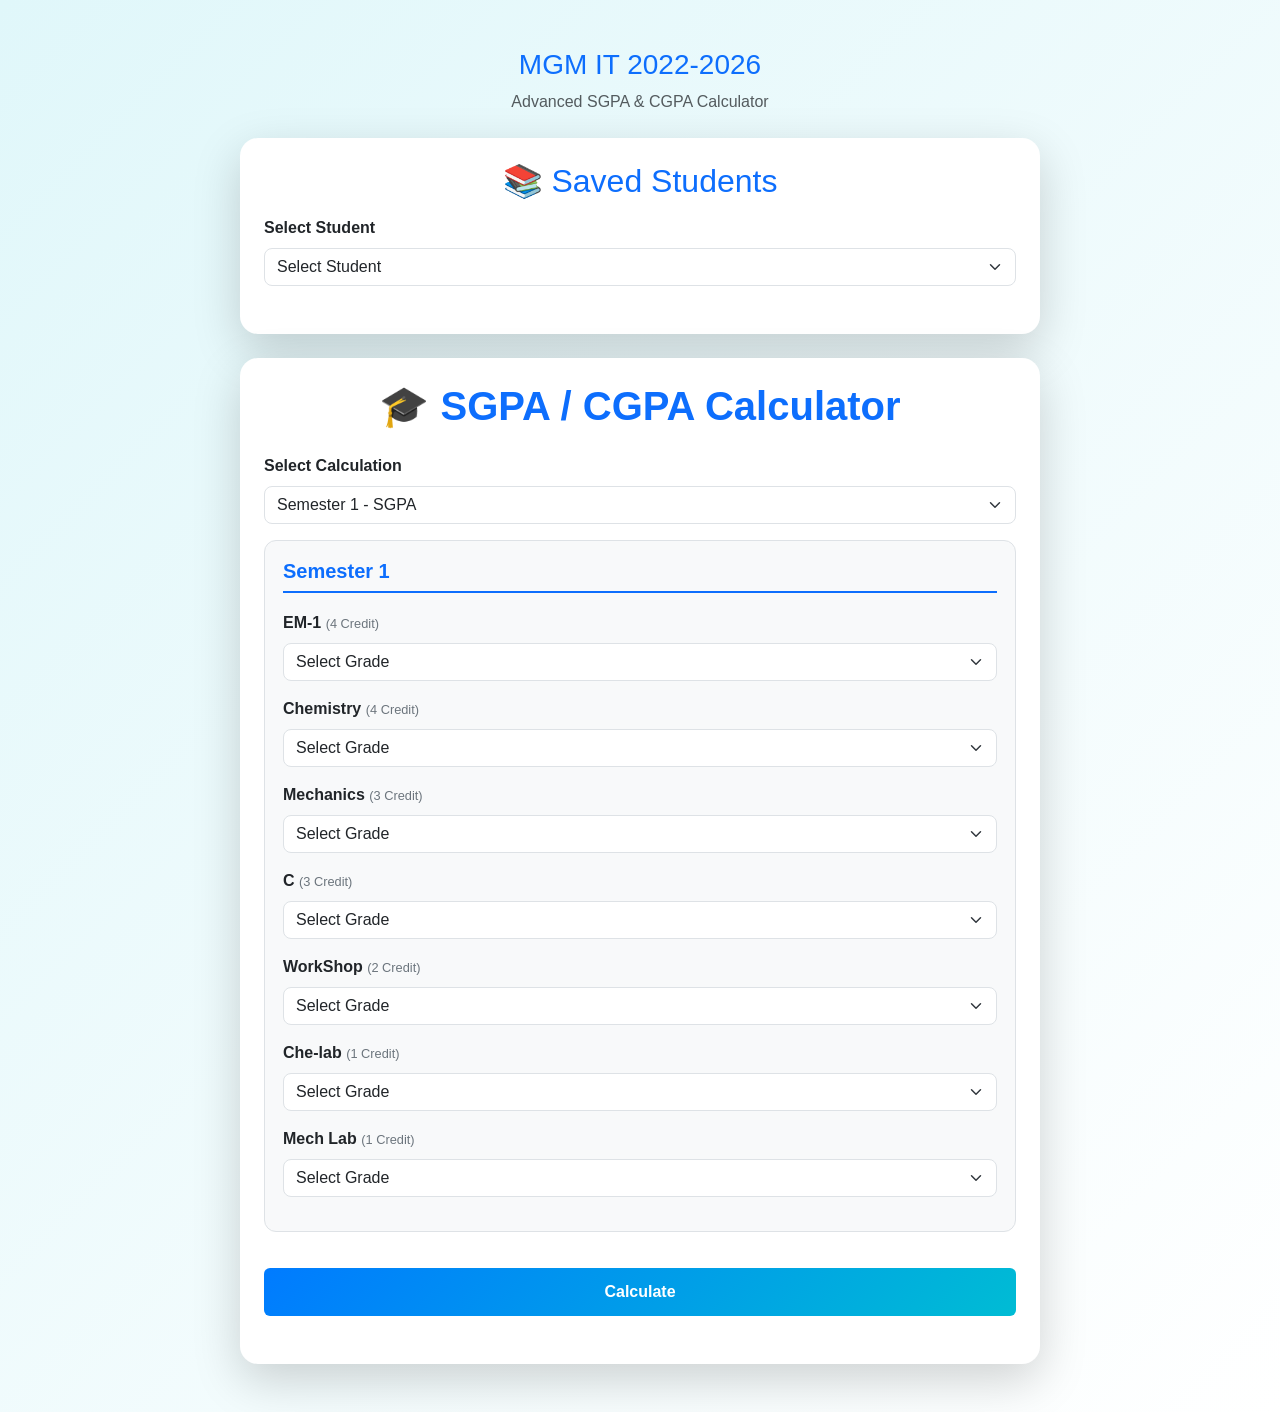
<file: index.html>
<!DOCTYPE html>
<html lang="en">
<head>
  <meta charset="UTF-8" />
  <meta name="viewport" content="width=device-width, initial-scale=1.0" />

  <title>CGPA / SGPA Calculator</title>

  <link
    href="https://cdn.jsdelivr.net/npm/bootstrap@5.3.0/dist/css/bootstrap.min.css"
    rel="stylesheet"
  />

  <link rel="stylesheet" href="styles.css" />
</head>

<body>

  <div class="container py-5">

    <h3 class="text-center mb-2 text-primary">
      MGM IT 2022-2026
    </h3>

    <p class="text-center text-muted mb-4">
      Advanced SGPA & CGPA Calculator
    </p>

    <!-- =====================================================
     SAVED STUDENTS
===================================================== -->

<div class="card shadow-lg p-4 mx-auto mb-4 student-card calculator-card">

  <h2 class="text-center text-primary mb-3">
    📚 Saved Students
  </h2>

  <label
    for="student"
    class="form-label"
  >
    Select Student
  </label>

  <select
    id="student"
    class="form-select"
  >

    <option value="">
      Select Student
    </option>

    <option value="Sunit">
      Sunit
    </option>

    <option value="Viraj">
      Viraj
    </option>

    <option value="Ekanth">
      Ekanth
    </option>

    <option value="Vaibhavi">
      Vaibhavi
    </option>

    <option value="Shwetha (DSY)">
      Shwetha (DSY)
    </option>

  </select>


  <!-- Saved student result appears here -->

  <div id="studentResult" class="mt-4"></div>

</div>

    <div class="card shadow-lg p-4 mx-auto calculator-card">

      <h1 class="text-center mb-4 text-primary">
        🎓 SGPA / CGPA Calculator
      </h1>

      <form id="cgpaForm">

        <!-- Calculation Type -->
        <div class="mb-3">
         

          <label for="semester" class="form-label">
            Select Calculation
          </label>

          <select id="semester" class="form-select">

            <option value="1">Semester 1 - SGPA</option>
            <option value="2">Semester 2 - SGPA</option>
            <option value="3">Semester 3 - SGPA</option>
            <option value="4">Semester 4 - SGPA</option>
            <option value="5">Semester 5 - SGPA</option>
            <option value="6">Semester 6 - SGPA</option>
            <option value="7">Semester 7 - SGPA</option>
            <option value="8">Semester 8 - SGPA</option>

            <option value="all">
              All Semesters - SGPA + CGPA Table
            </option>

            <option value="dall">
              DSY - Semester 3 to 8
            </option>

          </select>

        </div>

        <!-- Subjects -->
        <div id="subjects"></div>

        <!-- Calculate -->
        <button
          type="button"
          id="calculateBtn"
          class="btn btn-primary w-100 mt-3"
          onclick="calculateCGPA()"
        >
          Calculate
        </button>

      </form>

      <!-- Result -->
      <div id="result" class="mt-4"></div>

    </div>

  </div>

  <script src="script.js"></script>

</body>
</html>
</file>
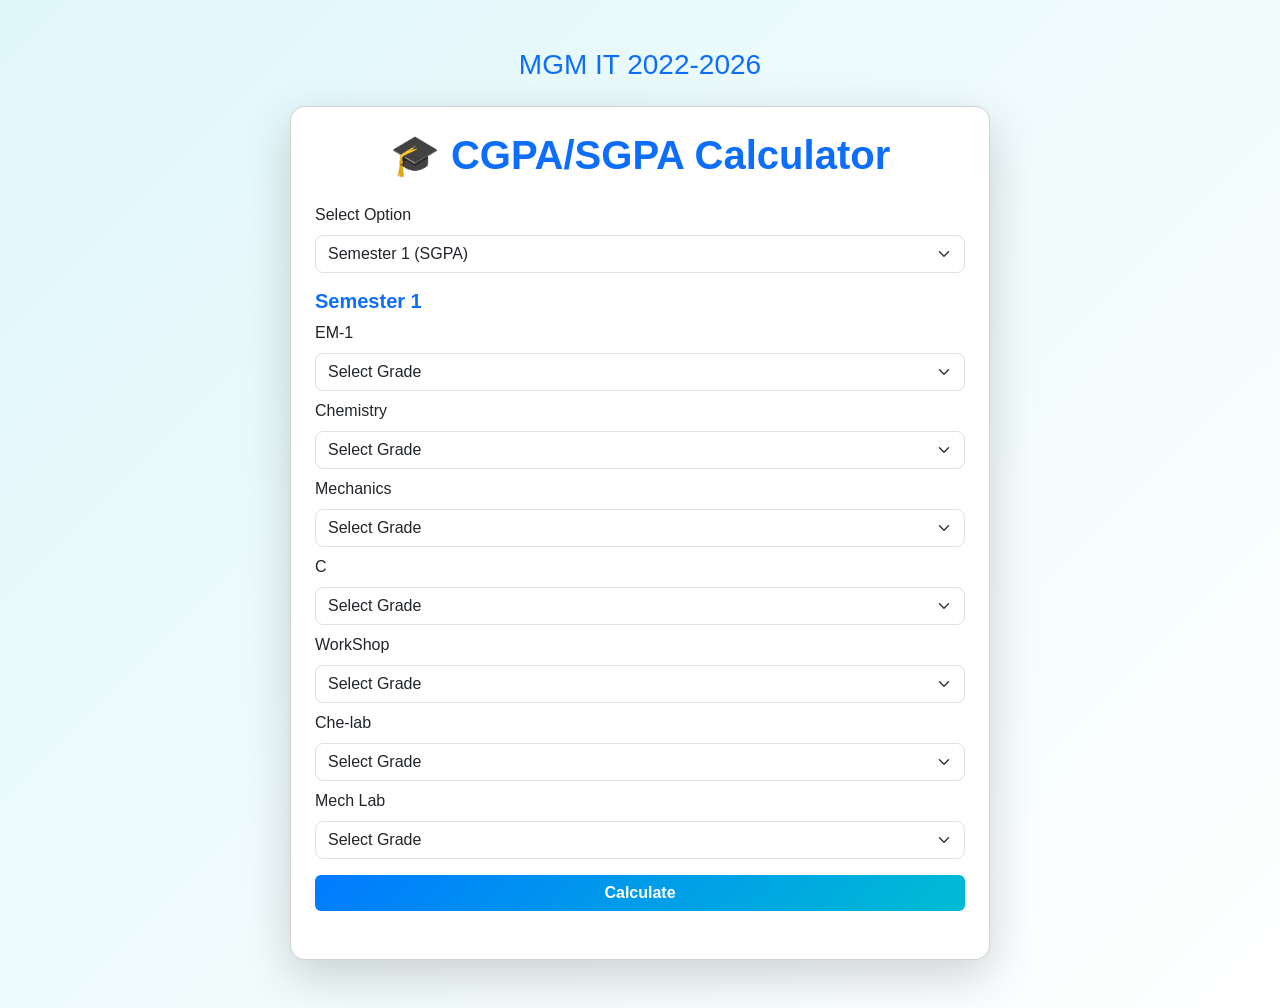
<file: Grade_To_Cgpa_Calculator-Final-Year/index.html>
<!DOCTYPE html>
<html lang="en">
<head>
<meta charset="UTF-8" />
<meta name="viewport" content="width=device-width, initial-scale=1.0" />
<title>CGPA/SGPA Calculator</title>
<link href="https://cdn.jsdelivr.net/npm/bootstrap@5.3.0/dist/css/bootstrap.min.css" rel="stylesheet" />
<link rel="stylesheet" href="styles.css" />
</head>
<body>
  <div class="container py-5">
    <h3 class="text-center mb-4 text-primary">MGM IT 2022-2026</h3>
    <div class="card shadow-lg p-4 mx-auto" style="max-width: 700px;">
      <h1 class="text-center mb-4 text-primary">🎓 CGPA/SGPA Calculator</h1>
      <form id="cgpaForm">
        <div class="mb-3">
          <label for="semester" class="form-label">Select Option</label>
          <select id="semester" class="form-select">
            <option value="1">Semester 1 (SGPA)</option>
            <option value="2">Semester 2 (SGPA)</option>
            <option value="3">Semester 3 (SGPA)</option>
            <option value="4">Semester 4 (SGPA)</option>
            <option value="5">Semester 5 (SGPA)</option>
            <option value="6">Semester 6 (SGPA)</option>
            <option value="7">Semester 7 (SGPA)</option>
            <option value="8">Semester 8 (SGPA)</option>

            <option value="all">All Semesters (Cumulative CGPA)</option>
            <option value="dall">DSY All Semesters (Cumulative CGPA)</option>
          </select>
        </div>
        <div id="subjects" class="mb-3"></div>
        <button type="button" class="btn btn-primary w-100" onclick="calculateCGPA()">Calculate</button>
      </form>
      <div id="result" class="mt-4 text-center"></div>
    </div>
  </div>
  <script src="script.js"></script>
</body>
</html>
</file>
<file: styles.css>
body {
  background: linear-gradient(
    135deg,
    #e0f7fa,
    #ffffff
  );

  font-family: "Segoe UI", sans-serif;
  min-height: 100vh;
}


.calculator-card {
  max-width: 800px;
  border-radius: 18px;
  border: none;
}


h1 {
  font-weight: 700;
}


.form-select,
.form-control {
  border-radius: 8px;
}


.form-label {
  font-weight: 600;
}


.credit {
  font-size: 0.8rem;
  color: #6c757d;
  font-weight: normal;
}


/* ===========================
   Semester Box
   =========================== */

.semester-box {

  border: 1px solid #dee2e6;

  border-radius: 12px;

  padding: 18px;

  margin-bottom: 20px;

  background: #f8f9fa;

}


.semester-title {

  border-bottom: 2px solid #0d6efd;

  padding-bottom: 8px;

  margin-bottom: 18px;

  color: #0d6efd;

  font-weight: 700;

}


/* ===========================
   Button
   =========================== */

.btn-primary {

  background: linear-gradient(
    135deg,
    #007bff,
    #00bcd4
  );

  border: none;

  font-weight: 600;

  padding: 12px;

}


.btn-primary:hover {

  background: linear-gradient(
    135deg,
    #0069d9,
    #00acc1
  );

}


/* ===========================
   Result Header
   =========================== */

.result-header {

  text-align: center;

  margin-bottom: 20px;

}


.result-header h3 {

  color: #0d6efd;

  font-weight: 700;

}


/* ===========================
   Result Table
   =========================== */

.result-table {

  text-align: center;

  vertical-align: middle;

  margin-bottom: 20px;

}


.result-table thead th {

  background: #0d6efd;

  color: white;

  font-weight: 600;

  padding: 12px;

}


.result-table tbody td {

  padding: 12px;

}


.result-table tbody tr:hover {

  background: #f1f8ff;

}


.sgpa-value {

  font-weight: 600;

}


.cgpa-value {

  font-weight: 700;

  color: #198754;

}


/* ===========================
   Final CGPA
   =========================== */

.final-result {

  display: flex;

  justify-content: space-between;

  align-items: center;

  padding: 18px 20px;

  border-radius: 12px;

  background: #e8f5e9;

  border: 1px solid #b7dfb9;

  font-size: 1.1rem;

}


.final-result strong {

  font-size: 1.6rem;

  color: #198754;

}


/* ===========================
   Single SGPA Result
   =========================== */

.single-result {

  text-align: center;

  padding: 20px;

  border-radius: 12px;

  background: #e8f5e9;

}


.single-result h3 {

  color: #198754;

  font-weight: 600;

}


.big-result {

  font-size: 2.5rem;

  font-weight: 700;

  color: #198754;

}


/* ===========================
   Mobile
   =========================== */

@media (max-width: 576px) {

  h1 {
    font-size: 1.4rem;
  }


  .calculator-card {
    padding: 1rem !important;
  }


  .form-label {
    font-size: 0.9rem;
  }


  .form-select,
  .form-control {
    font-size: 0.9rem;
  }


  .btn-primary {
    font-size: 0.9rem;
  }


  .result-table {
    font-size: 0.85rem;
  }


  .result-table thead th,
  .result-table tbody td {
    padding: 8px;
  }


  .final-result {

    font-size: 0.95rem;

  }


  .final-result strong {

    font-size: 1.3rem;

  }


  .big-result {

    font-size: 2rem;

  }

}
</file>
<file: Grade_To_Cgpa_Calculator-Final-Year/styles.css>
body {
  background: linear-gradient(135deg, #e0f7fa, #ffffff);
  font-family: 'Segoe UI', sans-serif;
}

.card {
  border-radius: 15px;
}

h1 {
  font-weight: 700;
}

.form-select,
.form-control {
  border-radius: 8px;
}

.btn-primary {
  background: linear-gradient(135deg, #007bff, #00bcd4);
  border: none;
  font-weight: 600;
}

.btn-primary:hover {
  background: linear-gradient(135deg, #0069d9, #00acc1);
}

#result h3 {
  color: #28a745;
  font-weight: 600;
}

label {
  font-weight: 500;
}

/* Mobile fixes for small screens */
@media (max-width: 576px) {
  h1 {
    font-size: 1.4rem;
  }

  .card {
    padding: 1rem;
  }

  .form-label {
    font-size: 0.9rem;
  }

  .form-select,
  .form-control {
    font-size: 0.9rem;
  }

  .btn-primary {
    font-size: 0.9rem;
  }

  #result h3 {
    font-size: 1rem;
  }
}

/* Adjust for mid-sized screens (tablets) */
@media (min-width: 577px) and (max-width: 768px) {
  h1 {
    font-size: 1.6rem;
  }

  .card {
    padding: 1.5rem;
  }
}
</file>
